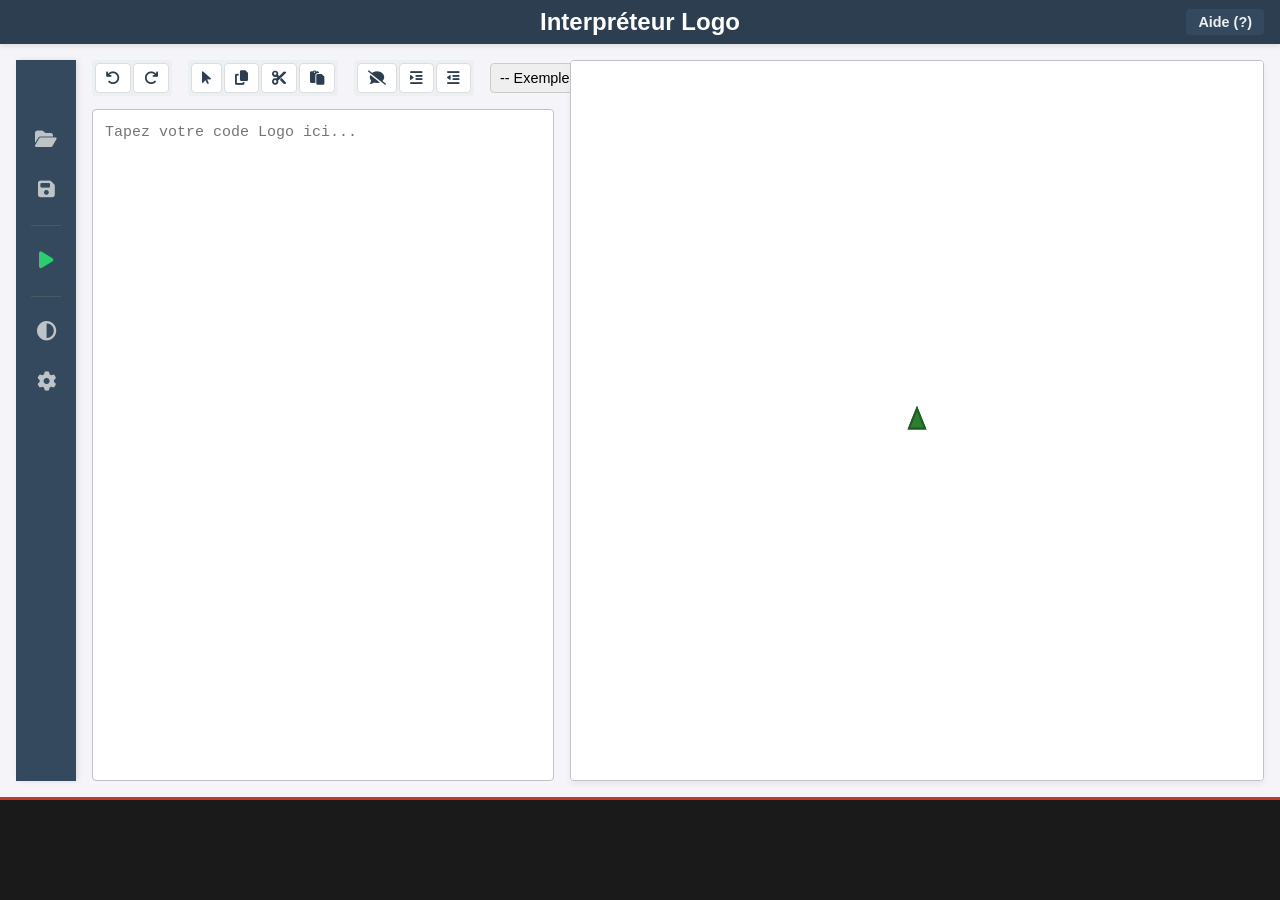
<file: index.html>
<!DOCTYPE html>
<html lang="fr">
<head>
    <meta charset="UTF-8">
    <meta name="viewport" content="width=device-width, initial-scale=1.0">
    <title>Logo Turtle Interpreter</title>
    <link rel="stylesheet" href="style.css">
    <link rel="stylesheet" href="https://cdnjs.cloudflare.com/ajax/libs/font-awesome/6.4.0/css/all.min.css">
</head>
<body>
    <div id="app">
        <header>
            <h1>Interpréteur Logo</h1>
            <a href="help.html" id="help-link" target="_blank">Aide (?)</a>
        </header>
        <main>
            <!-- Vertical Menu -->
            <nav id="vertical-menu">
                <button data-action="new" title="Nouveau"><i class="fas fa-file-plus"></i></button>
                <button data-action="open" title="Ouvrir"><i class="fas fa-folder-open"></i></button>
                <button data-action="save" title="Enregistrer"><i class="fas fa-save"></i></button>
                <hr>
                <button data-action="run" title="Exécuter" class="btn-run"><i class="fas fa-play"></i></button>
                <hr>
                <button data-action="theme" title="Mode Clair/Sombre"><i class="fas fa-adjust"></i></button>
                <button data-action="settings" title="Paramètres"><i class="fas fa-cog"></i></button>
            </nav>

            <div id="editor-container">
                <div id="toolbar">
                    <div class="tool-group">
                        <button data-action="undo" title="Annuler"><i class="fas fa-undo"></i></button>
                        <button data-action="redo" title="Rétablir"><i class="fas fa-redo"></i></button>
                    </div>
                    <div class="tool-group">
                        <button data-action="select-all" title="Sélectionner tout"><i class="fas fa-mouse-pointer"></i></button>
                        <button data-action="copy" title="Copier"><i class="fas fa-copy"></i></button>
                        <button data-action="cut" title="Couper"><i class="fas fa-cut"></i></button>
                        <button data-action="paste" title="Coller"><i class="fas fa-paste"></i></button>
                    </div>
                    <div class="tool-group">
                        <button data-action="comment" title="Commenter/Décommenter"><i class="fas fa-comment-slash"></i></button>
                        <button data-action="tab" title="Indenter"><i class="fas fa-indent"></i></button>
                        <button data-action="untab" title="Désindenter"><i class="fas fa-outdent"></i></button>
                    </div>
                    <select id="examples-select">
                        <option value="">-- Exemples --</option>
                    </select>
                </div>
                <div id="editor-wrapper">
                    <div id="highlight-layer"></div>
                    <textarea id="code-editor" spellcheck="false" placeholder="Tapez votre code Logo ici..."></textarea>
                </div>
            </div>
            <div id="canvas-container">
                <canvas id="turtle-canvas" width="600" height="500"></canvas>
            </div>
        </main>
        <div id="output-console"></div>
    </div>
    <script src="script.js"></script>
    <script src="editor.js"></script>
</body>
</html>
</file>
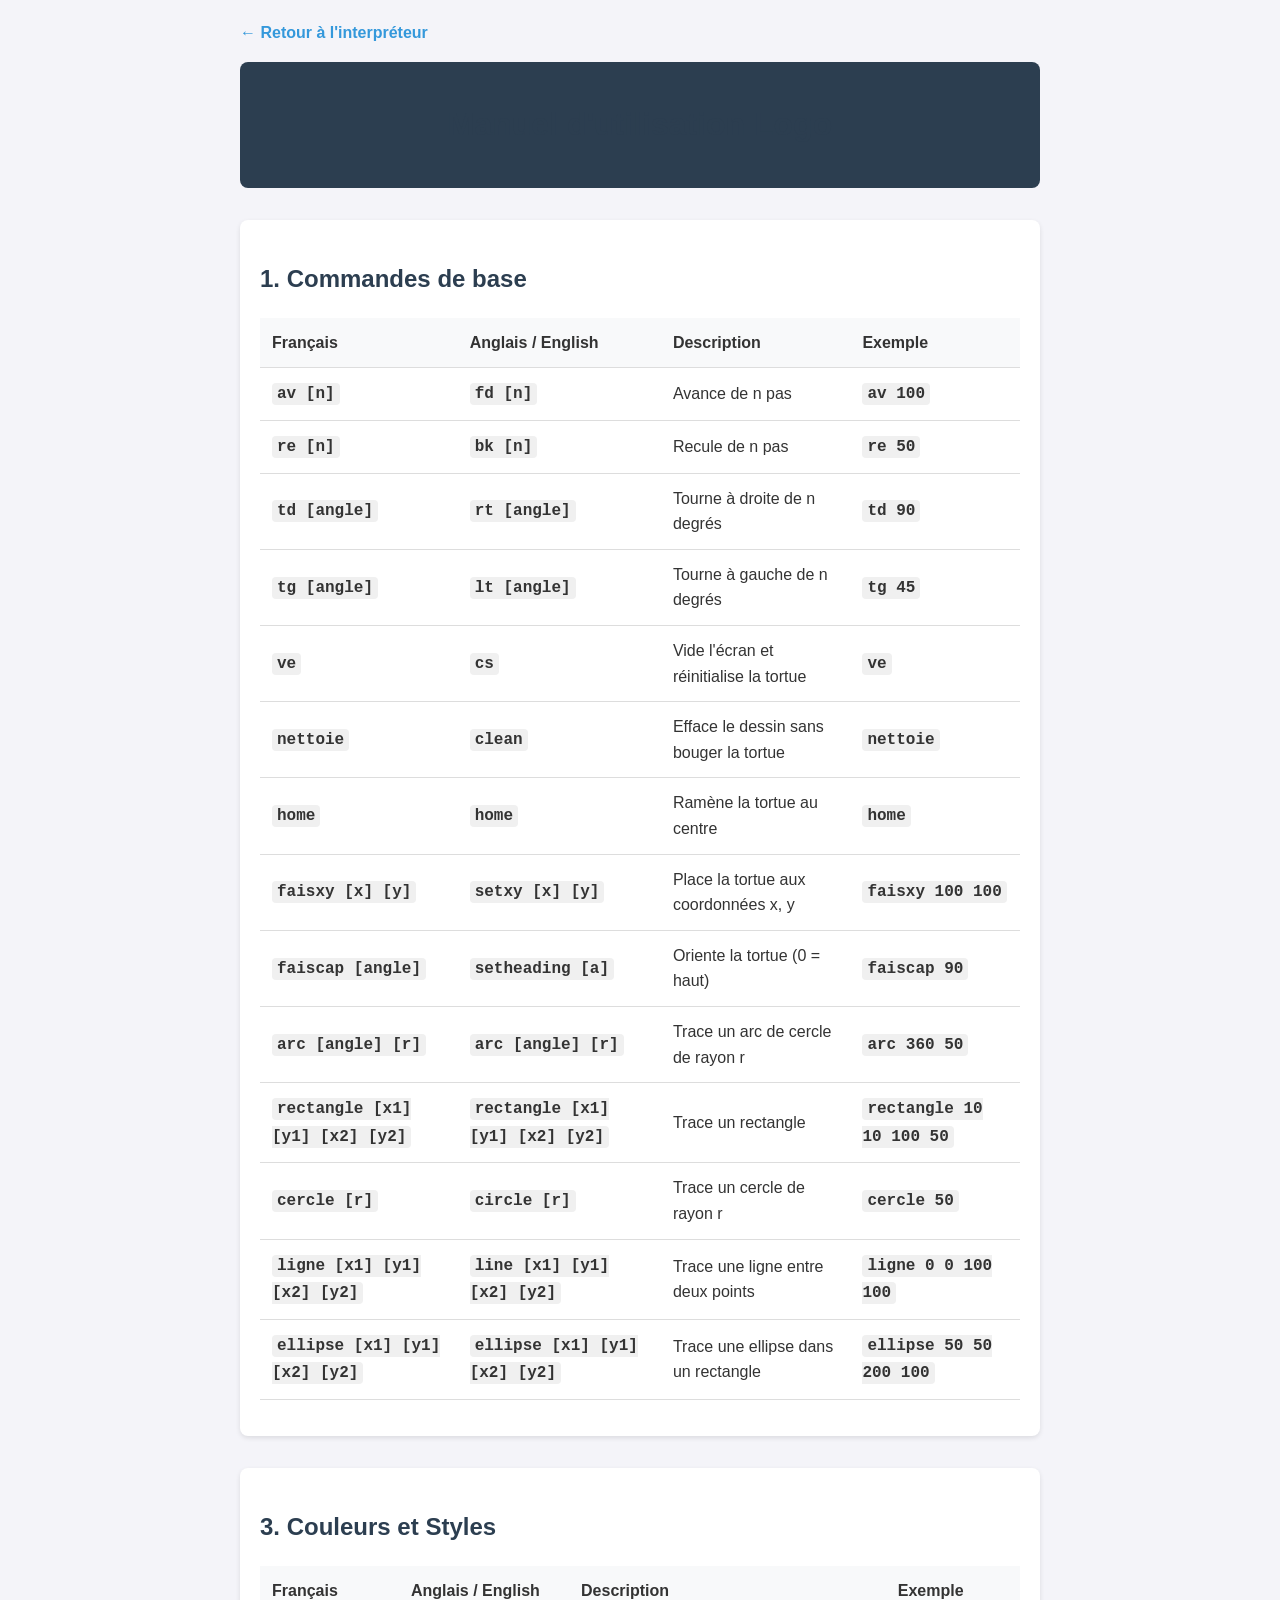
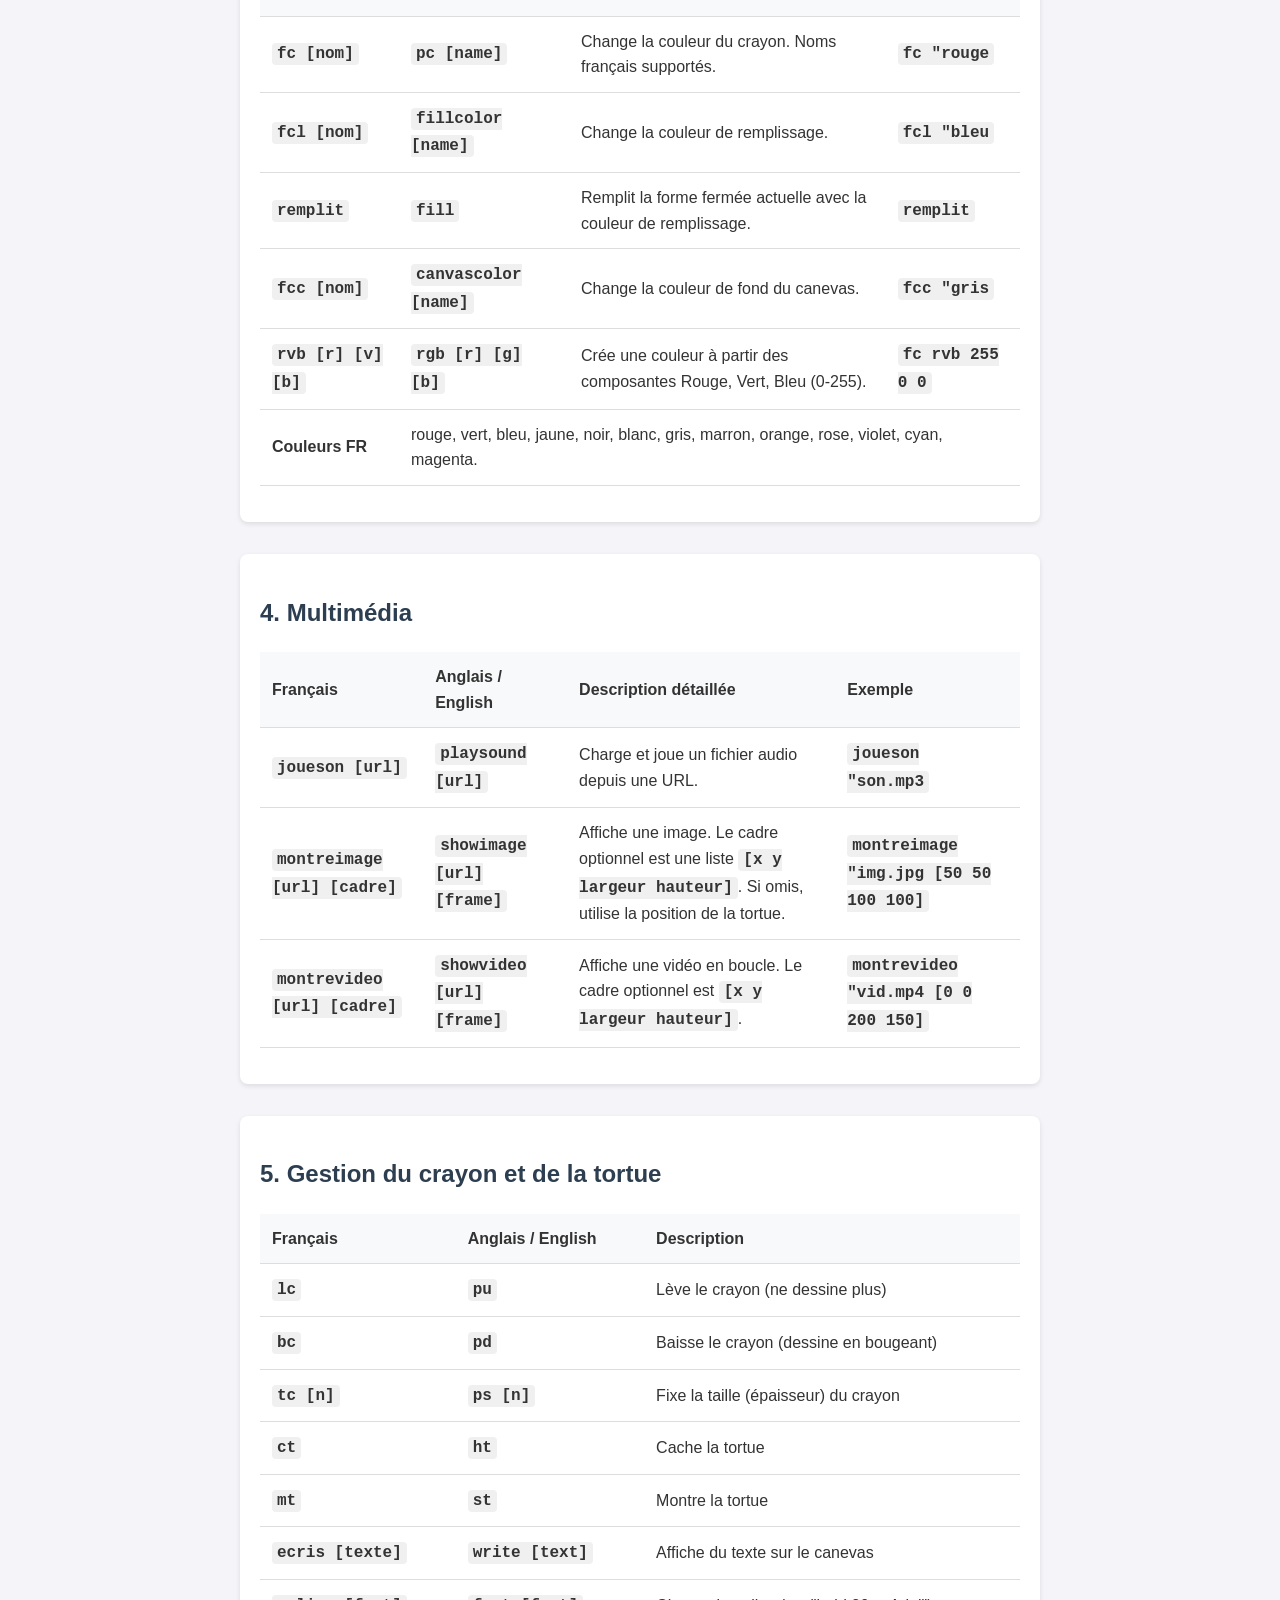
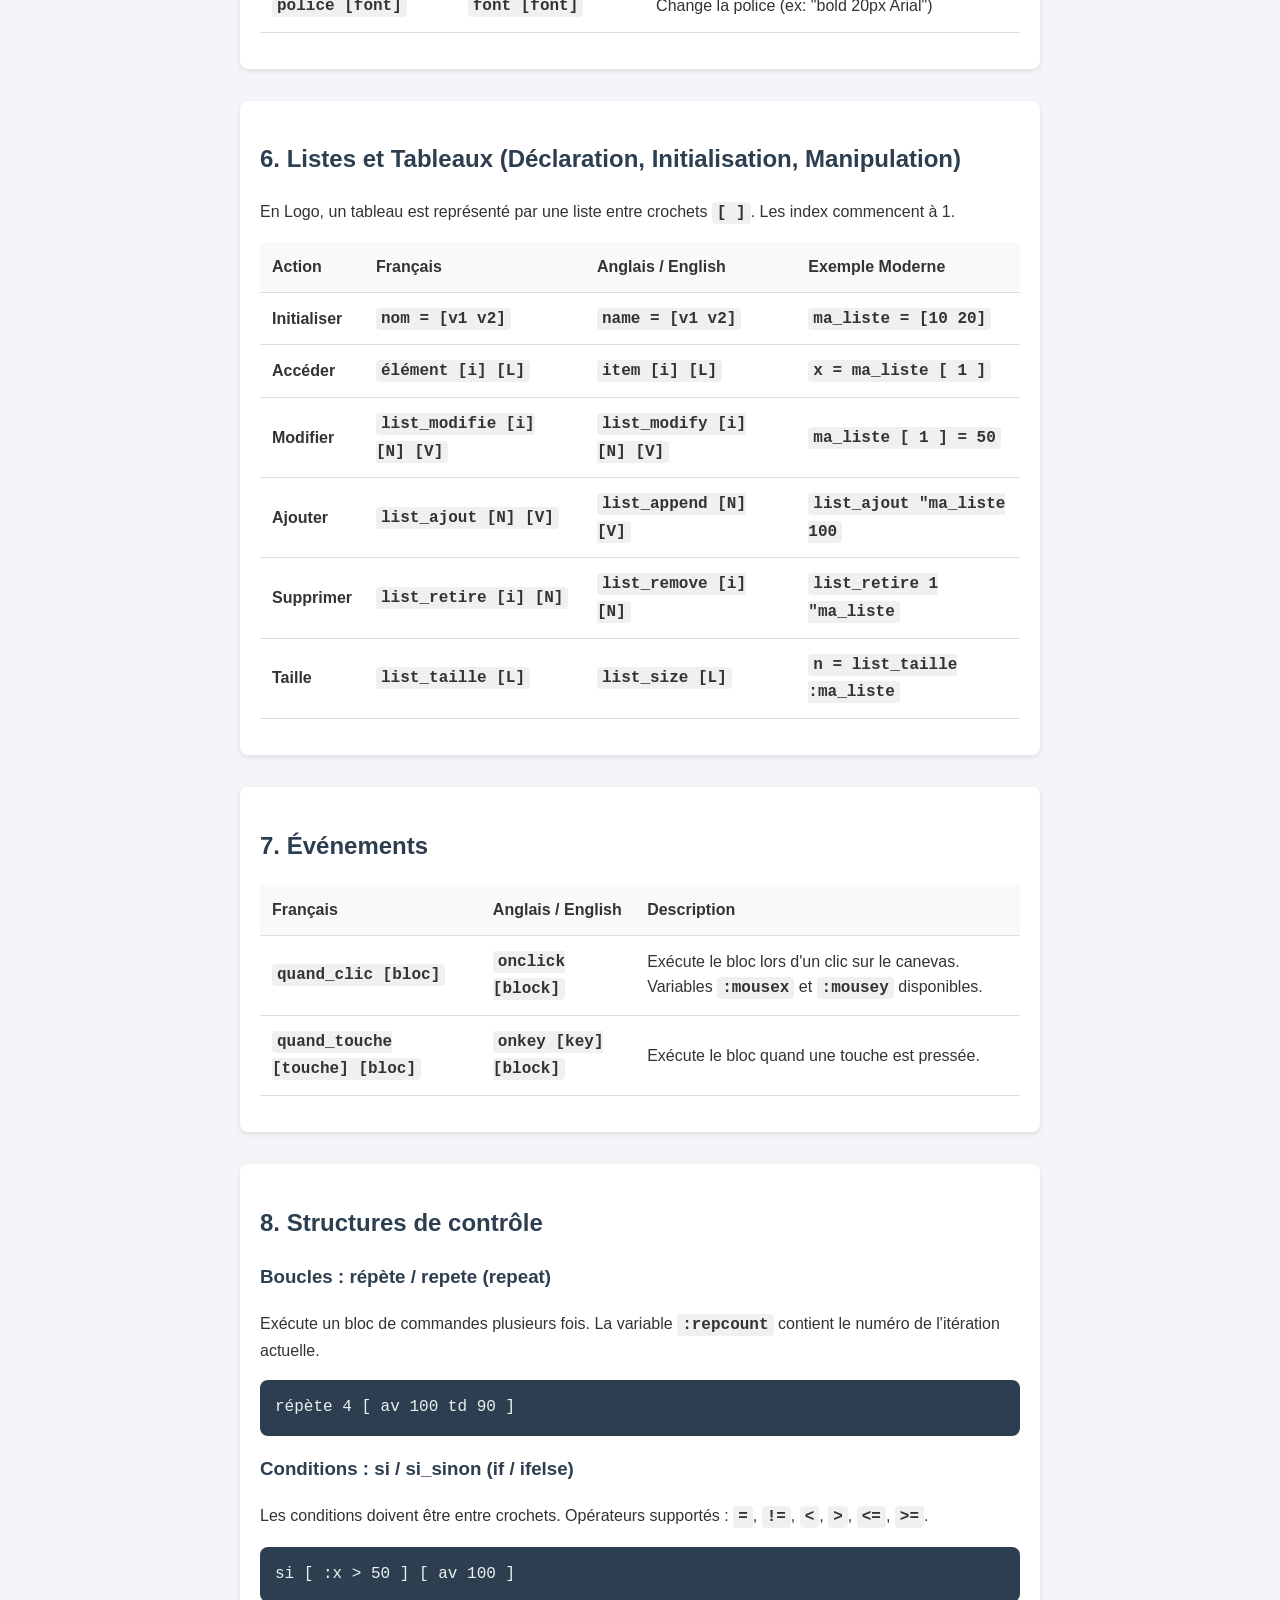
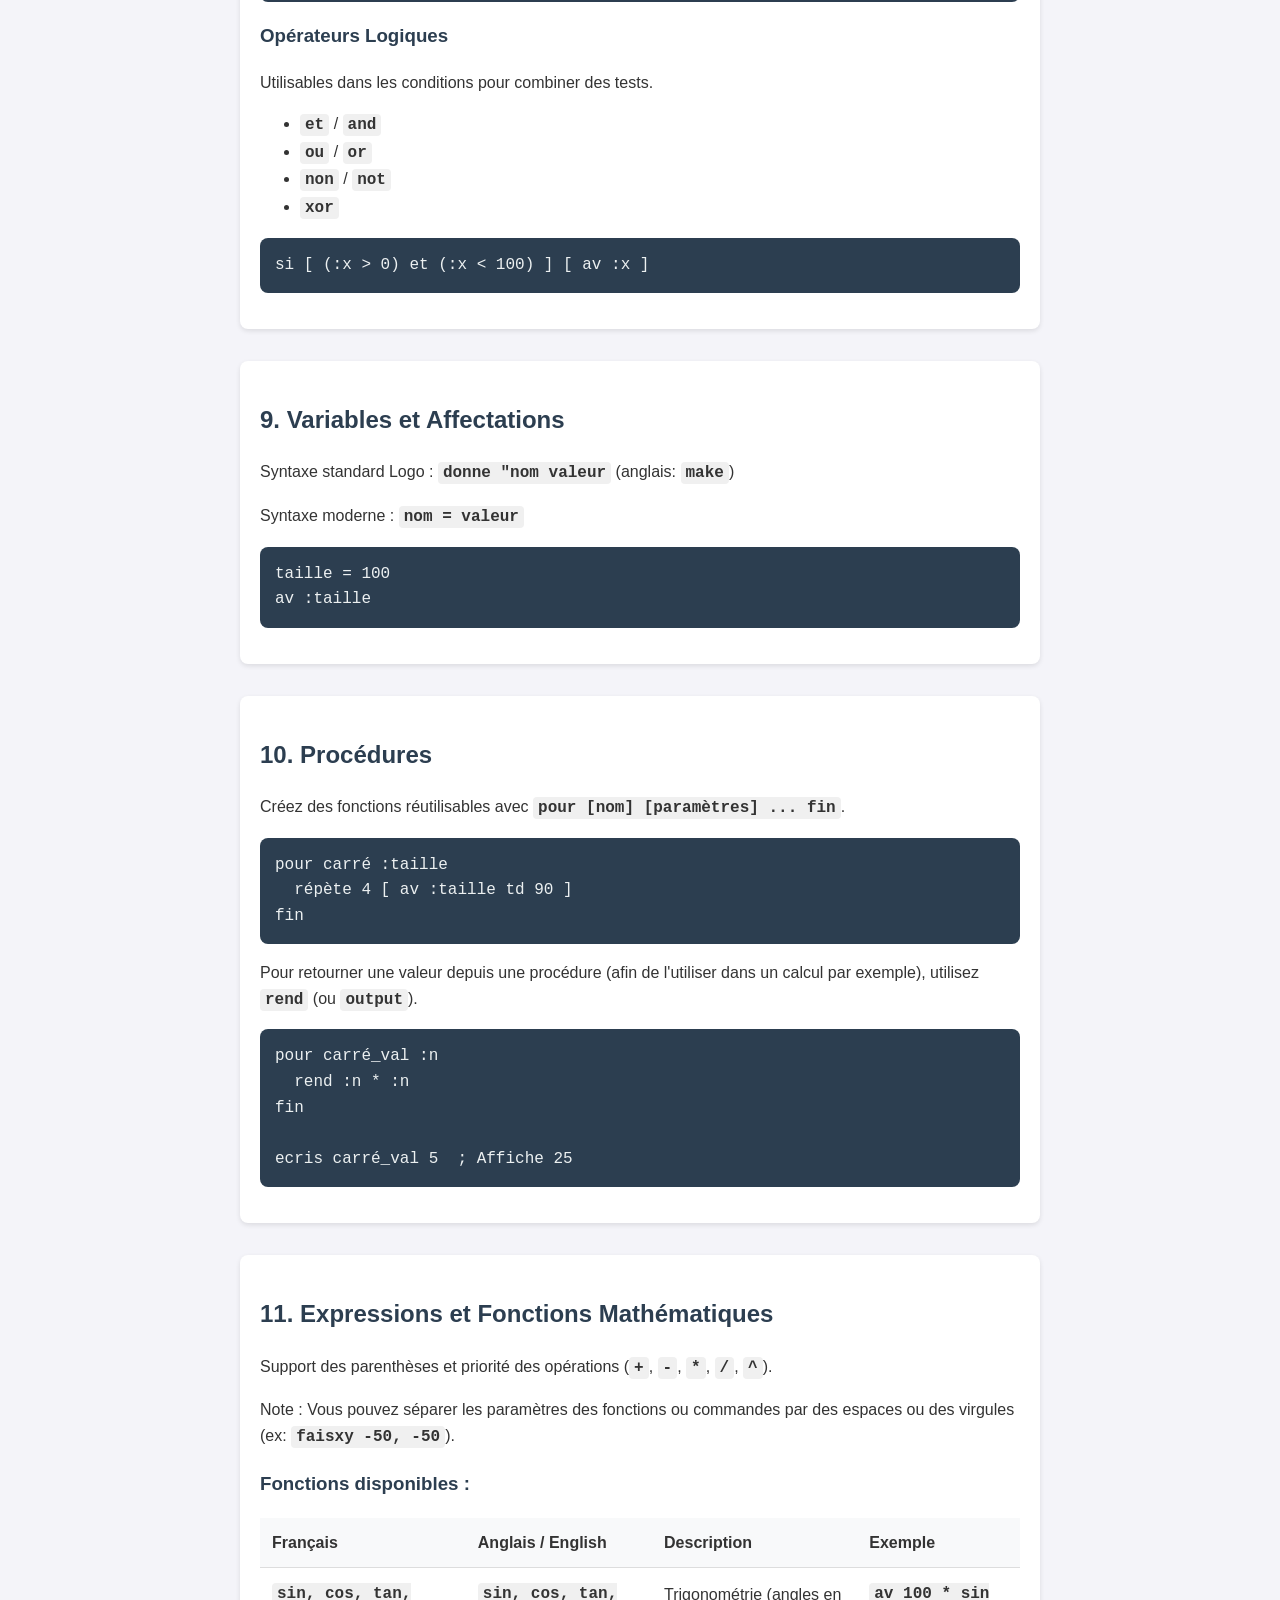
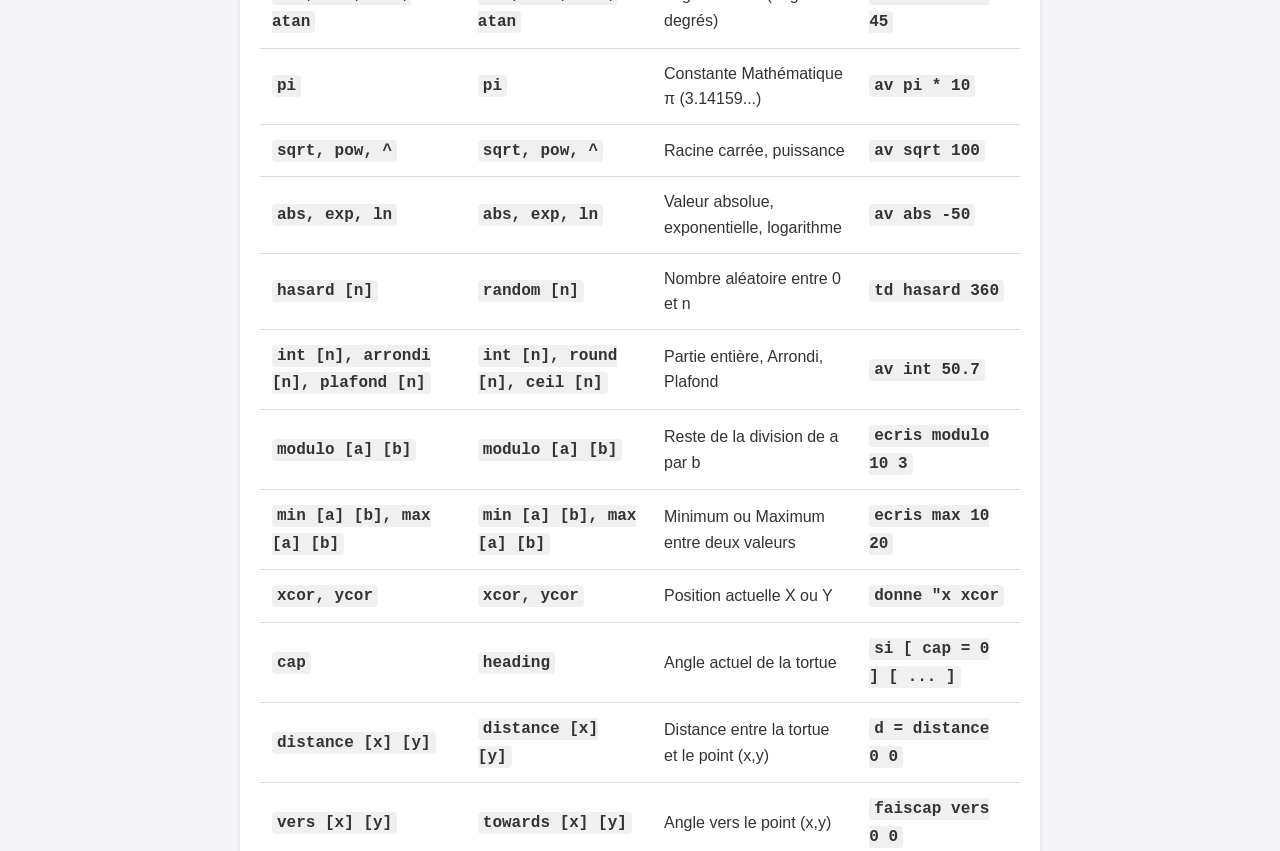
<file: help.html>
<!DOCTYPE html>
<html lang="fr">
<head>
    <meta charset="UTF-8">
    <meta name="viewport" content="width=device-width, initial-scale=1.0">
    <title>Manuel d'utilisation - Interpréteur Logo</title>
    <style>
        body {
            font-family: 'Segoe UI', Tahoma, Geneva, Verdana, sans-serif;
            line-height: 1.6;
            color: #333;
            max-width: 800px;
            margin: 0 auto;
            padding: 20px;
            background-color: #f4f4f9;
        }
        header {
            background-color: #2c3e50;
            color: white;
            padding: 1rem;
            text-align: center;
            border-radius: 8px;
            margin-bottom: 2rem;
        }
        h1, h2, h3 {
            color: #2c3e50;
        }
        section {
            background-color: white;
            padding: 20px;
            border-radius: 8px;
            box-shadow: 0 2px 5px rgba(0,0,0,0.1);
            margin-bottom: 2rem;
        }
        code {
            background-color: #f0f0f0;
            padding: 2px 5px;
            border-radius: 4px;
            font-family: 'Consolas', monospace;
            font-weight: bold;
        }
        pre {
            background-color: #2c3e50;
            color: #ecf0f1;
            padding: 15px;
            border-radius: 8px;
            overflow-x: auto;
            font-family: 'Consolas', monospace;
        }
        table {
            width: 100%;
            border-collapse: collapse;
            margin: 1rem 0;
        }
        th, td {
            text-align: left;
            padding: 12px;
            border-bottom: 1px solid #ddd;
        }
        th {
            background-color: #f8f9fa;
        }
        .back-link {
            display: inline-block;
            margin-bottom: 1rem;
            text-decoration: none;
            color: #3498db;
            font-weight: bold;
        }
        .back-link:hover {
            text-decoration: underline;
        }
    </style>
</head>
<body>
    <a href="index.html" class="back-link">← Retour à l'interpréteur</a>
    <header>
        <h1>Manuel d'utilisation Logo</h1>
    </header>

    <section>
        <h2>1. Commandes de base</h2>
        <table>
            <tr>
                <th>Français</th>
                <th>Anglais / English</th>
                <th>Description</th>
                <th>Exemple</th>
            </tr>
            <tr>
                <td><code>av [n]</code></td>
                <td><code>fd [n]</code></td>
                <td>Avance de n pas</td>
                <td><code>av 100</code></td>
            </tr>
            <tr>
                <td><code>re [n]</code></td>
                <td><code>bk [n]</code></td>
                <td>Recule de n pas</td>
                <td><code>re 50</code></td>
            </tr>
            <tr>
                <td><code>td [angle]</code></td>
                <td><code>rt [angle]</code></td>
                <td>Tourne à droite de n degrés</td>
                <td><code>td 90</code></td>
            </tr>
            <tr>
                <td><code>tg [angle]</code></td>
                <td><code>lt [angle]</code></td>
                <td>Tourne à gauche de n degrés</td>
                <td><code>tg 45</code></td>
            </tr>
            <tr>
                <td><code>ve</code></td>
                <td><code>cs</code></td>
                <td>Vide l'écran et réinitialise la tortue</td>
                <td><code>ve</code></td>
            </tr>
            <tr>
                <td><code>nettoie</code></td>
                <td><code>clean</code></td>
                <td>Efface le dessin sans bouger la tortue</td>
                <td><code>nettoie</code></td>
            </tr>
            <tr>
                <td><code>home</code></td>
                <td><code>home</code></td>
                <td>Ramène la tortue au centre</td>
                <td><code>home</code></td>
            </tr>
            <tr>
                <td><code>faisxy [x] [y]</code></td>
                <td><code>setxy [x] [y]</code></td>
                <td>Place la tortue aux coordonnées x, y</td>
                <td><code>faisxy 100 100</code></td>
            </tr>
            <tr>
                <td><code>faiscap [angle]</code></td>
                <td><code>setheading [a]</code></td>
                <td>Oriente la tortue (0 = haut)</td>
                <td><code>faiscap 90</code></td>
            </tr>
            <tr>
                <td><code>arc [angle] [r]</code></td>
                <td><code>arc [angle] [r]</code></td>
                <td>Trace un arc de cercle de rayon r</td>
                <td><code>arc 360 50</code></td>
            </tr>
            <tr>
                <td><code>rectangle [x1] [y1] [x2] [y2]</code></td>
                <td><code>rectangle [x1] [y1] [x2] [y2]</code></td>
                <td>Trace un rectangle</td>
                <td><code>rectangle 10 10 100 50</code></td>
            </tr>
            <tr>
                <td><code>cercle [r]</code></td>
                <td><code>circle [r]</code></td>
                <td>Trace un cercle de rayon r</td>
                <td><code>cercle 50</code></td>
            </tr>
            <tr>
                <td><code>ligne [x1] [y1] [x2] [y2]</code></td>
                <td><code>line [x1] [y1] [x2] [y2]</code></td>
                <td>Trace une ligne entre deux points</td>
                <td><code>ligne 0 0 100 100</code></td>
            </tr>
            <tr>
                <td><code>ellipse [x1] [y1] [x2] [y2]</code></td>
                <td><code>ellipse [x1] [y1] [x2] [y2]</code></td>
                <td>Trace une ellipse dans un rectangle</td>
                <td><code>ellipse 50 50 200 100</code></td>
            </tr>
        </table>
    </section>

    <section>
        <h2>3. Couleurs et Styles</h2>
        <table>
            <tr>
                <th>Français</th>
                <th>Anglais / English</th>
                <th>Description</th>
                <th>Exemple</th>
            </tr>
            <tr>
                <td><code>fc [nom]</code></td>
                <td><code>pc [name]</code></td>
                <td>Change la couleur du crayon. Noms français supportés.</td>
                <td><code>fc "rouge</code></td>
            </tr>
            <tr>
                <td><code>fcl [nom]</code></td>
                <td><code>fillcolor [name]</code></td>
                <td>Change la couleur de remplissage.</td>
                <td><code>fcl "bleu</code></td>
            </tr>
            <tr>
                <td><code>remplit</code></td>
                <td><code>fill</code></td>
                <td>Remplit la forme fermée actuelle avec la couleur de remplissage.</td>
                <td><code>remplit</code></td>
            </tr>
            <tr>
                <td><code>fcc [nom]</code></td>
                <td><code>canvascolor [name]</code></td>
                <td>Change la couleur de fond du canevas.</td>
                <td><code>fcc "gris</code></td>
            </tr>
            <tr>
                <td><code>rvb [r] [v] [b]</code></td>
                <td><code>rgb [r] [g] [b]</code></td>
                <td>Crée une couleur à partir des composantes Rouge, Vert, Bleu (0-255).</td>
                <td><code>fc rvb 255 0 0</code></td>
            </tr>
            <tr>
                <td><b>Couleurs FR</b></td>
                <td colspan="3">rouge, vert, bleu, jaune, noir, blanc, gris, marron, orange, rose, violet, cyan, magenta.</td>
            </tr>
        </table>
    </section>

    <section>
        <h2>4. Multimédia</h2>
        <table>
            <tr>
                <th>Français</th>
                <th>Anglais / English</th>
                <th>Description détaillée</th>
                <th>Exemple</th>
            </tr>
            <tr>
                <td><code>joueson [url]</code></td>
                <td><code>playsound [url]</code></td>
                <td>Charge et joue un fichier audio depuis une URL.</td>
                <td><code>joueson "son.mp3</code></td>
            </tr>
            <tr>
                <td><code>montreimage [url] [cadre]</code></td>
                <td><code>showimage [url] [frame]</code></td>
                <td>Affiche une image. Le cadre optionnel est une liste <code>[x y largeur hauteur]</code>. Si omis, utilise la position de la tortue.</td>
                <td><code>montreimage "img.jpg [50 50 100 100]</code></td>
            </tr>
            <tr>
                <td><code>montrevideo [url] [cadre]</code></td>
                <td><code>showvideo [url] [frame]</code></td>
                <td>Affiche une vidéo en boucle. Le cadre optionnel est <code>[x y largeur hauteur]</code>.</td>
                <td><code>montrevideo "vid.mp4 [0 0 200 150]</code></td>
            </tr>
        </table>
    </section>

    <section>
        <h2>5. Gestion du crayon et de la tortue</h2>
        <table>
            <tr>
                <th>Français</th>
                <th>Anglais / English</th>
                <th>Description</th>
            </tr>
            <tr>
                <td><code>lc</code></td>
                <td><code>pu</code></td>
                <td>Lève le crayon (ne dessine plus)</td>
            </tr>
            <tr>
                <td><code>bc</code></td>
                <td><code>pd</code></td>
                <td>Baisse le crayon (dessine en bougeant)</td>
            </tr>
            <tr>
                <td><code>tc [n]</code></td>
                <td><code>ps [n]</code></td>
                <td>Fixe la taille (épaisseur) du crayon</td>
            </tr>
            <tr>
                <td><code>ct</code></td>
                <td><code>ht</code></td>
                <td>Cache la tortue</td>
            </tr>
            <tr>
                <td><code>mt</code></td>
                <td><code>st</code></td>
                <td>Montre la tortue</td>
            </tr>
            <tr>
                <td><code>ecris [texte]</code></td>
                <td><code>write [text]</code></td>
                <td>Affiche du texte sur le canevas</td>
            </tr>
            <tr>
                <td><code>police [font]</code></td>
                <td><code>font [font]</code></td>
                <td>Change la police (ex: "bold 20px Arial")</td>
            </tr>
        </table>
    </section>

    <section>
        <h2>6. Listes et Tableaux (Déclaration, Initialisation, Manipulation)</h2>
        <p>En Logo, un tableau est représenté par une liste entre crochets <code>[ ]</code>. Les index commencent à 1.</p>
        <table>
            <tr>
                <th>Action</th>
                <th>Français</th>
                <th>Anglais / English</th>
                <th>Exemple Moderne</th>
            </tr>
            <tr>
                <td><b>Initialiser</b></td>
                <td><code>nom = [v1 v2]</code></td>
                <td><code>name = [v1 v2]</code></td>
                <td><code>ma_liste = [10 20]</code></td>
            </tr>
            <tr>
                <td><b>Accéder</b></td>
                <td><code>élément [i] [L]</code></td>
                <td><code>item [i] [L]</code></td>
                <td><code>x = ma_liste [ 1 ]</code></td>
            </tr>
            <tr>
                <td><b>Modifier</b></td>
                <td><code>list_modifie [i] [N] [V]</code></td>
                <td><code>list_modify [i] [N] [V]</code></td>
                <td><code>ma_liste [ 1 ] = 50</code></td>
            </tr>
            <tr>
                <td><b>Ajouter</b></td>
                <td><code>list_ajout [N] [V]</code></td>
                <td><code>list_append [N] [V]</code></td>
                <td><code>list_ajout "ma_liste 100</code></td>
            </tr>
            <tr>
                <td><b>Supprimer</b></td>
                <td><code>list_retire [i] [N]</code></td>
                <td><code>list_remove [i] [N]</code></td>
                <td><code>list_retire 1 "ma_liste</code></td>
            </tr>
            <tr>
                <td><b>Taille</b></td>
                <td><code>list_taille [L]</code></td>
                <td><code>list_size [L]</code></td>
                <td><code>n = list_taille :ma_liste</code></td>
            </tr>
        </table>
    </section>

    <section>
        <h2>7. Événements</h2>
        <table>
            <tr>
                <th>Français</th>
                <th>Anglais / English</th>
                <th>Description</th>
            </tr>
            <tr>
                <td><code>quand_clic [bloc]</code></td>
                <td><code>onclick [block]</code></td>
                <td>Exécute le bloc lors d'un clic sur le canevas. Variables <code>:mousex</code> et <code>:mousey</code> disponibles.</td>
            </tr>
            <tr>
                <td><code>quand_touche [touche] [bloc]</code></td>
                <td><code>onkey [key] [block]</code></td>
                <td>Exécute le bloc quand une touche est pressée.</td>
            </tr>
        </table>
    </section>

    <section>
        <h2>8. Structures de contrôle</h2>
        <h3>Boucles : répète / repete (repeat)</h3>
        <p>Exécute un bloc de commandes plusieurs fois. La variable <code>:repcount</code> contient le numéro de l'itération actuelle.</p>
        <pre>répète 4 [ av 100 td 90 ]</pre>

        <h3>Conditions : si / si_sinon (if / ifelse)</h3>
        <p>Les conditions doivent être entre crochets. Opérateurs supportés : <code>=</code>, <code>!=</code>, <code><</code>, <code>></code>, <code><=</code>, <code>>=</code>.</p>
        <pre>si [ :x > 50 ] [ av 100 ]</pre>

        <h3>Opérateurs Logiques</h3>
        <p>Utilisables dans les conditions pour combiner des tests.</p>
        <ul>
            <li><code>et</code> / <code>and</code></li>
            <li><code>ou</code> / <code>or</code></li>
            <li><code>non</code> / <code>not</code></li>
            <li><code>xor</code></li>
        </ul>
        <pre>si [ (:x > 0) et (:x < 100) ] [ av :x ]</pre>
    </section>

    <section>
        <h2>9. Variables et Affectations</h2>
        <p>Syntaxe standard Logo : <code>donne "nom valeur</code> (anglais: <code>make</code>)</p>
        <p>Syntaxe moderne : <code>nom = valeur</code></p>
        <pre>taille = 100
av :taille</pre>
    </section>

    <section>
        <h2>10. Procédures</h2>
        <p>Créez des fonctions réutilisables avec <code>pour [nom] [paramètres] ... fin</code>.</p>
        <pre>pour carré :taille
  répète 4 [ av :taille td 90 ]
fin</pre>
        <p>Pour retourner une valeur depuis une procédure (afin de l'utiliser dans un calcul par exemple), utilisez <code>rend</code> (ou <code>output</code>).</p>
        <pre>pour carré_val :n
  rend :n * :n
fin

ecris carré_val 5  ; Affiche 25</pre>
    </section>

    <section>
        <h2>11. Expressions et Fonctions Mathématiques</h2>
        <p>Support des parenthèses et priorité des opérations (<code>+</code>, <code>-</code>, <code>*</code>, <code>/</code>, <code>^</code>).</p>
        <p>Note : Vous pouvez séparer les paramètres des fonctions ou commandes par des espaces ou des virgules (ex: <code>faisxy -50, -50</code>).</p>
        <h3>Fonctions disponibles :</h3>
        <table>
            <tr>
                <th>Français</th>
                <th>Anglais / English</th>
                <th>Description</th>
                <th>Exemple</th>
            </tr>
            <tr>
                <td><code>sin, cos, tan, atan</code></td>
                <td><code>sin, cos, tan, atan</code></td>
                <td>Trigonométrie (angles en degrés)</td>
                <td><code>av 100 * sin 45</code></td>
            </tr>
            <tr>
                <td><code>pi</code></td>
                <td><code>pi</code></td>
                <td>Constante Mathématique π (3.14159...)</td>
                <td><code>av pi * 10</code></td>
            </tr>
            <tr>
                <td><code>sqrt, pow, ^</code></td>
                <td><code>sqrt, pow, ^</code></td>
                <td>Racine carrée, puissance</td>
                <td><code>av sqrt 100</code></td>
            </tr>
            <tr>
                <td><code>abs, exp, ln</code></td>
                <td><code>abs, exp, ln</code></td>
                <td>Valeur absolue, exponentielle, logarithme</td>
                <td><code>av abs -50</code></td>
            </tr>
            <tr>
                <td><code>hasard [n]</code></td>
                <td><code>random [n]</code></td>
                <td>Nombre aléatoire entre 0 et n</td>
                <td><code>td hasard 360</code></td>
            </tr>
            <tr>
                <td><code>int [n], arrondi [n], plafond [n]</code></td>
                <td><code>int [n], round [n], ceil [n]</code></td>
                <td>Partie entière, Arrondi, Plafond</td>
                <td><code>av int 50.7</code></td>
            </tr>
            <tr>
                <td><code>modulo [a] [b]</code></td>
                <td><code>modulo [a] [b]</code></td>
                <td>Reste de la division de a par b</td>
                <td><code>ecris modulo 10 3</code></td>
            </tr>
            <tr>
                <td><code>min [a] [b], max [a] [b]</code></td>
                <td><code>min [a] [b], max [a] [b]</code></td>
                <td>Minimum ou Maximum entre deux valeurs</td>
                <td><code>ecris max 10 20</code></td>
            </tr>
            <tr>
                <td><code>xcor, ycor</code></td>
                <td><code>xcor, ycor</code></td>
                <td>Position actuelle X ou Y</td>
                <td><code>donne "x xcor</code></td>
            </tr>
            <tr>
                <td><code>cap</code></td>
                <td><code>heading</code></td>
                <td>Angle actuel de la tortue</td>
                <td><code>si [ cap = 0 ] [ ... ]</code></td>
            </tr>
            <tr>
                <td><code>distance [x] [y]</code></td>
                <td><code>distance [x] [y]</code></td>
                <td>Distance entre la tortue et le point (x,y)</td>
                <td><code>d = distance 0 0</code></td>
            </tr>
            <tr>
                <td><code>vers [x] [y]</code></td>
                <td><code>towards [x] [y]</code></td>
                <td>Angle vers le point (x,y)</td>
                <td><code>faiscap vers 0 0</code></td>
            </tr>
        </table>
    </section>

    <footer>
        <p style="text-align: center; color: #7f8c8d;">Manuel d'utilisation Interpréteur Logo - 2024</p>
    </footer>
</body>
</html>
</file>
<file: style.css>
body {
    font-family: 'Segoe UI', Tahoma, Geneva, Verdana, sans-serif;
    margin: 0;
    padding: 0;
    background-color: #f4f4f9;
    display: flex;
    flex-direction: column;
    height: 100vh;
    color: #333;
}

#app {
    display: flex;
    flex-direction: column;
    height: 100%;
}

header {
    background-color: #2c3e50;
    color: white;
    padding: 0.5rem 1rem;
    text-align: center;
    box-shadow: 0 2px 5px rgba(0,0,0,0.1);
    position: relative;
}

header h1 {
    margin: 0;
    font-size: 1.5rem;
}

#help-link {
    position: absolute;
    right: 1rem;
    top: 50%;
    transform: translateY(-50%);
    color: #ecf0f1;
    text-decoration: none;
    font-weight: bold;
    background-color: #34495e;
    padding: 5px 12px;
    border-radius: 4px;
    font-size: 0.9rem;
    transition: background-color 0.2s;
}

#help-link:hover {
    background-color: #3498db;
}

main {
    display: flex;
    flex: 1;
    padding: 1rem;
    gap: 1rem;
    overflow: hidden;
}

#editor-container {
    flex: 1;
    display: flex;
    flex-direction: column;
    gap: 0.5rem;
    min-width: 300px;
}

#toolbar {
    display: flex;
    gap: 0.5rem;
}

#lang-select, #examples-select {
    padding: 8px;
    border-radius: 4px;
    border: 1px solid #ccc;
}

#examples-select {
    flex: 1;
    padding: 5px;
    border-radius: 4px;
    border: 1px solid #ccc;
    font-size: 0.9rem;
}

#vertical-menu {
    width: 60px;
    background-color: #34495e;
    display: flex;
    flex-direction: column;
    padding: 10px 0;
    gap: 10px;
    align-items: center;
    box-shadow: 2px 0 5px rgba(0,0,0,0.1);
}

#vertical-menu button {
    width: 40px;
    height: 40px;
    padding: 0;
    background-color: transparent;
    color: #bdc3c7;
    font-size: 1.2rem;
    display: flex;
    justify-content: center;
    align-items: center;
}

#vertical-menu button:hover {
    background-color: #2c3e50;
    color: white;
}

#vertical-menu .btn-run {
    color: #2ecc71;
}

#vertical-menu hr {
    width: 30px;
    border: 0;
    border-top: 1px solid #455a64;
    margin: 5px 0;
}

#toolbar {
    display: flex;
    gap: 1rem;
    padding-bottom: 5px;
    align-items: center;
}

.tool-group {
    display: flex;
    gap: 2px;
    background-color: #ecf0f1;
    padding: 3px;
    border-radius: 4px;
}

.tool-group button {
    background-color: white;
    color: #2c3e50;
    padding: 6px 10px;
    font-size: 0.9rem;
    border: 1px solid #dcdde1;
    flex: none;
}

.tool-group button:hover {
    background-color: #f8f9fa;
}

#editor-wrapper {
    flex: 1;
    position: relative;
    border: 1px solid #bdc3c7;
    border-radius: 4px;
    background-color: white;
    overflow: hidden; /* Container still hidden, children scroll */
}

#highlight-layer, #code-editor {
    position: absolute;
    top: 0;
    left: 0;
    width: 100%;
    height: 100%;
    margin: 0;
    padding: 12px;
    box-sizing: border-box;
    font-family: 'Consolas', 'Monaco', 'Courier New', monospace;
    font-size: 15px;
    line-height: 1.5;
    white-space: pre-wrap;
    word-wrap: break-word;
    tab-size: 4;
    overflow-y: auto; /* Enable vertical scroll */
    overflow-x: hidden;
}

#code-editor {
    background: transparent;
    color: transparent;
    caret-color: #333;
    z-index: 2;
    resize: none;
    border: none;
    outline: none;
}

#highlight-layer {
    scrollbar-width: none; /* Firefox */
}
#highlight-layer::-webkit-scrollbar {
    display: none; /* Chrome/Safari */
}

#highlight-layer {
    z-index: 1;
    color: #333;
    pointer-events: none;
}

/* Syntax Highlighting Light */
.hl-keyword { color: #8e44ad; font-weight: bold; }
.hl-function { color: #2980b9; }
.hl-string { color: #e67e22; }
.hl-comment { color: #7f8c8d; font-style: italic; }
.hl-variable { color: #16a085; }
.hl-number { color: #c0392b; }
.hl-bracket { color: #34495e; font-weight: bold; }

/* Dark Mode Support */
body.dark-mode {
    background-color: #1e272e;
    color: #ecf0f1;
}
body.dark-mode #editor-wrapper {
    background-color: #2f3640;
    border-color: #4b6584;
}
body.dark-mode #highlight-layer { color: #dcdde1; }
body.dark-mode #code-editor { caret-color: white; }
body.dark-mode #toolbar { border-bottom-color: #4b6584; }
body.dark-mode .tool-group { background-color: #353b48; }
body.dark-mode .tool-group button { background-color: #2f3640; color: #dcdde1; border-color: #4b6584; }
body.dark-mode #examples-select { background-color: #2f3640; color: white; border-color: #4b6584; }
body.dark-mode header { background-color: #1e272e; }

/* Dark Mode Highlighting */
body.dark-mode .hl-keyword { color: #d596ff; }
body.dark-mode .hl-function { color: #70a1ff; }
body.dark-mode .hl-string { color: #eccc68; }
body.dark-mode .hl-comment { color: #747d8c; }
body.dark-mode .hl-variable { color: #7beded; }
body.dark-mode .hl-number { color: #ff6b81; }
body.dark-mode .hl-bracket { color: #a4b0be; }

button {
    padding: 10px 20px;
    font-size: 16px;
    font-weight: 600;
    cursor: pointer;
    border: none;
    border-radius: 4px;
    background-color: #2ecc71;
    color: white;
    transition: all 0.2s;
}

button:hover {
    background-color: #27ae60;
}

button:active {
    transform: translateY(1px);
}

#canvas-container {
    flex: 1.5;
    background-color: white;
    border: 1px solid #bdc3c7;
    border-radius: 4px;
    display: flex;
    justify-content: center;
    align-items: center;
    overflow: hidden;
    box-shadow: 0 4px 6px rgba(0,0,0,0.05);
}

canvas {
    background-color: #fff;
    width: 100%;
    height: 100%;
}

#output-console {
    height: 80px;
    background-color: #1a1a1a;
    color: #ff6b6b;
    padding: 10px 15px;
    font-family: 'Consolas', monospace;
    font-size: 14px;
    overflow-y: auto;
    border-top: 3px solid #c0392b;
    white-space: pre-wrap;
}

#output-console .info {
    color: #4caf50;
}

/* Responsiveness */
@media (max-width: 900px) {
    main {
        flex-direction: column;
        overflow-y: auto;
    }

    #editor-container {
        min-height: 300px;
        flex: none;
    }

    #canvas-container {
        min-height: 400px;
        flex: none;
    }

    #app {
        height: auto;
        min-height: 100vh;
    }
}
</file>
